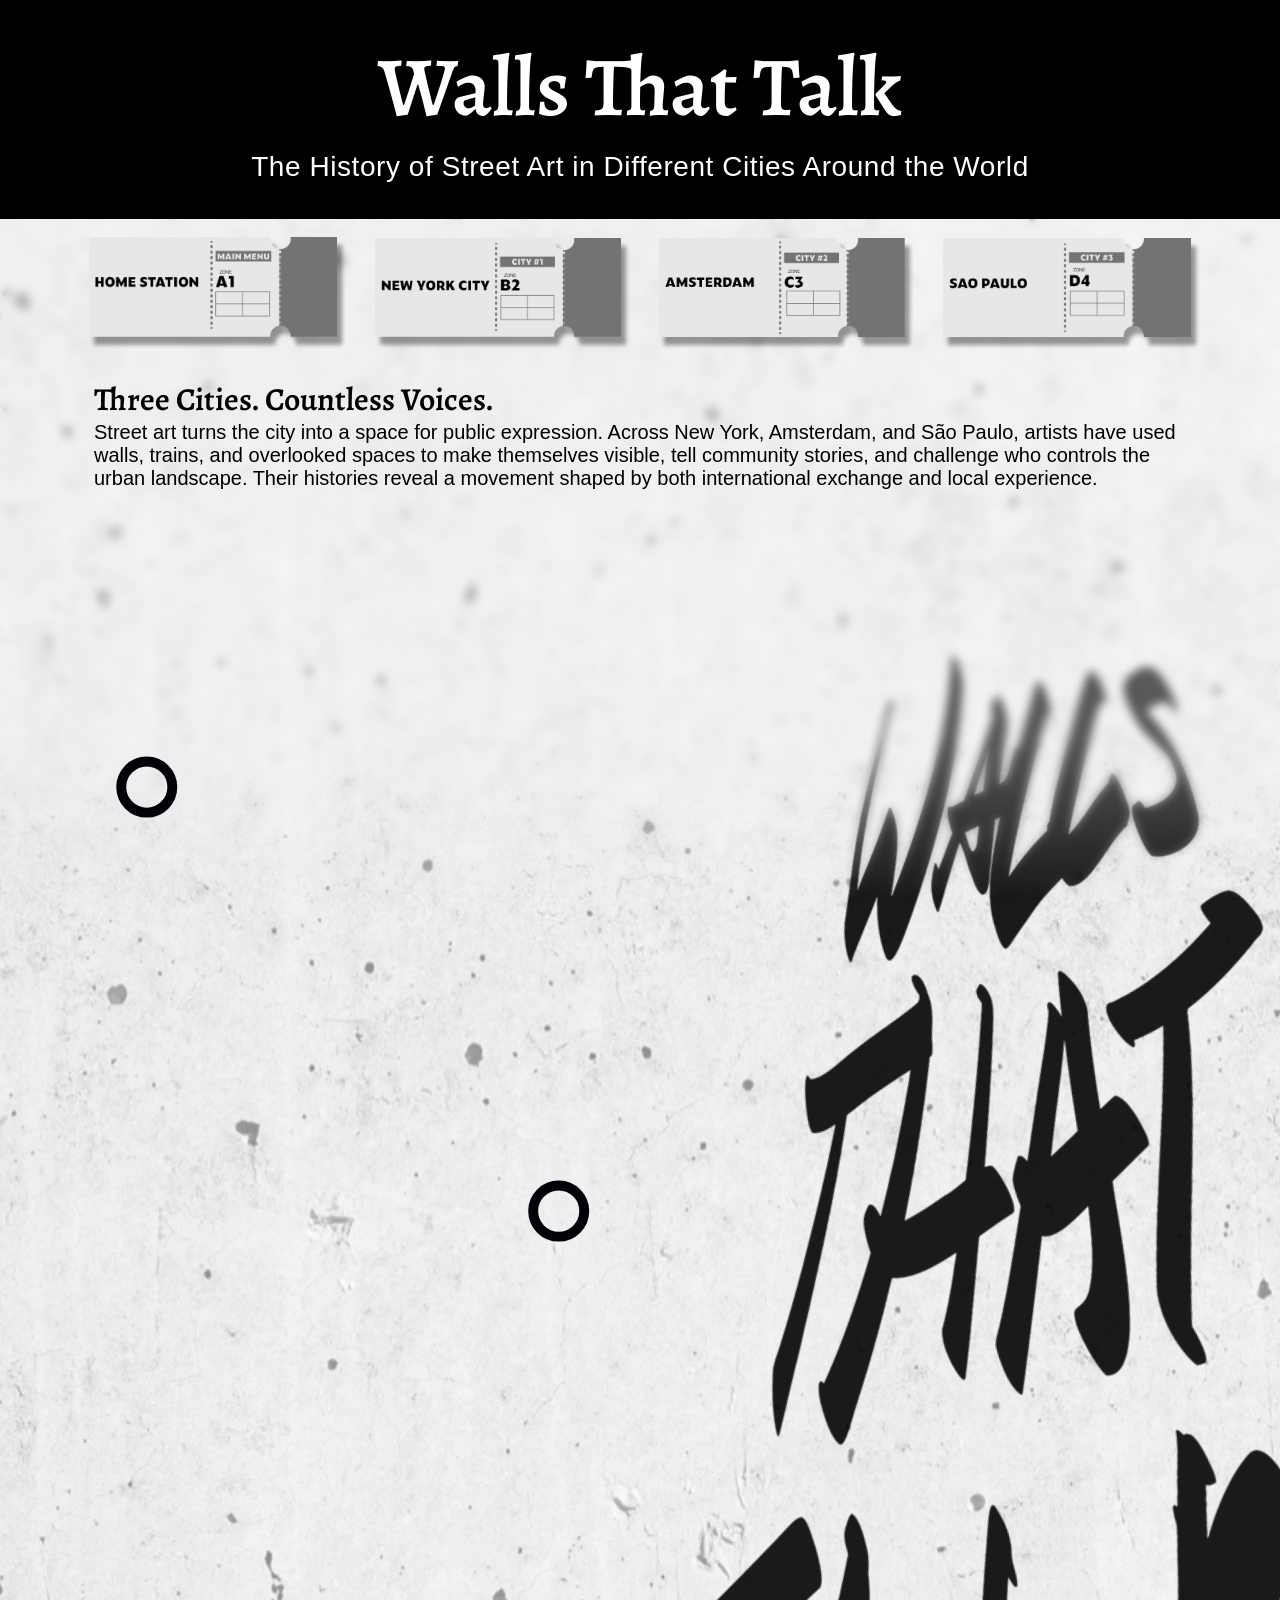
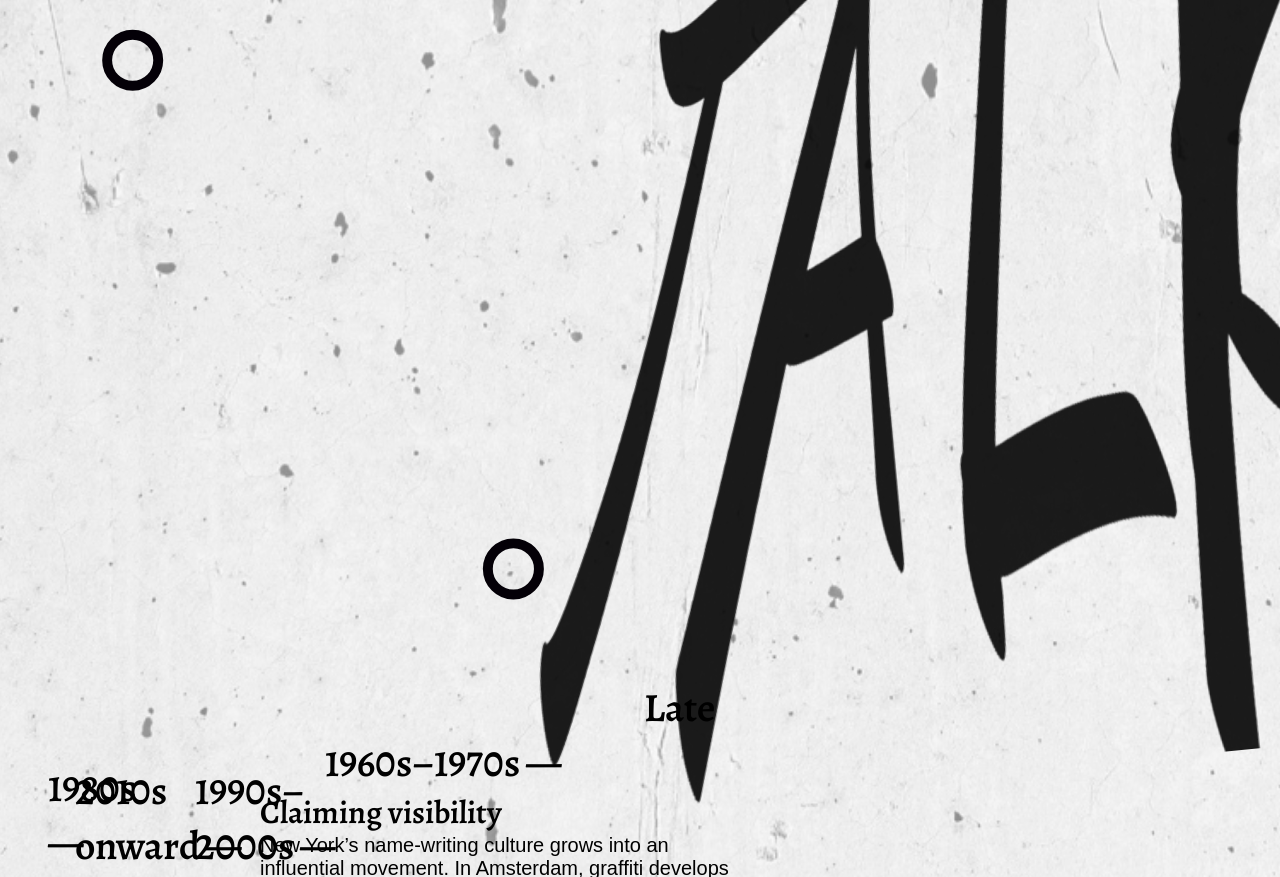
<file: index.html>
<!DOCTYPE html>
<html lang="en">
<head>
<meta charset="UTF-8">
<meta name="viewport" content="width=device-width, initial-scale=1.0">
<title>Walls That Talk — The History of Street Art in Different Cities Around the World</title>
<meta name="description" content="Walls That Talk — street art histories across New York, Amsterdam, and São Paulo.">
<script>try{if(sessionStorage.getItem("wtt-arrive"))document.documentElement.classList.add("wtt-arriving")}catch(e){}</script>
<link rel="preconnect" href="https://fonts.googleapis.com">
<link rel="preconnect" href="https://fonts.gstatic.com" crossorigin>
<link href="https://fonts.googleapis.com/css2?family=Alegreya:wght@600&family=Grenze+Gotisch&display=swap" rel="stylesheet">
<link rel="stylesheet" href="wtt.css?v=20">
</head>
<body>


<main class="wtt-canvas wtt-page--home" style="--frame-h:2477">
  <div class="wtt-glass" aria-hidden="true"></div>
  <img class="wtt-bg" src="images/concrete.jpg" alt="">

  <div class="wtt-tag" style="--x:-62;--y:593.13" aria-hidden="true">
    <img src="images/walls-that-talk.png" alt="">
  </div>

  <div class="wtt-header" aria-hidden="true"></div>
  <h1 class="wtt-title" style="--y:30;--size:84">Walls That Talk</h1>
  <p class="wtt-subtitle" style="--y:150">The History of Street Art in Different Cities Around the World</p>

  <nav class="wtt-tickets" style="--y:219;--shadow:5px 8px 2px rgba(0,0,0,.39)" aria-label="Stations">
    <ol class="wtt-ticket-list">
      <li><a href="index.html" aria-current="page"><img src="images/ticket-1.png" alt="Home Station — A1" width="248" height="100"></a></li>
      <li><a href="new-york.html"><img src="images/ticket-3.png" alt="New York City — City #1, B2" width="248" height="100"></a></li>
      <li><a href="amsterdam.html"><img src="images/ticket-2.png" alt="Amsterdam — City #2, C3" width="248" height="100"></a></li>
      <li><a href="sao-paulo.html"><img src="images/ticket-4.png" alt="Sao Paulo — City #3, D4" width="248" height="100"></a></li>
    </ol>
  </nav>

  <section class="wtt-intro">
    <h2>Three Cities. Countless Voices.</h2>
    <p>Street art turns the city into a space for public expression. Across New York, Amsterdam, and São Paulo, artists have used walls, trains, and overlooked spaces to make themselves visible, tell community stories, and challenge who controls the urban landscape. Their histories reveal a movement shaped by both international exchange and local experience.</p>
  </section>

  <div class="wtt-timeline-anim wtt-pos" style="--x:-651;--y:738.7;--w:2721" aria-hidden="true"></div>

  <article class="wtt-event wtt-pos" style="--x:260;--y:718;--w:490">
    <h3>Late 1960s–1970s —</h3>
    <h4>Claiming visibility</h4>
    <p>New York’s name-writing culture grows into an influential movement. In Amsterdam, graffiti develops alongside punk culture; São Paulo’s early street painters emerge during Brazil’s dictatorship. These scenes have distinct beginnings, united by artists taking expression into public space.</p>
  </article>

  <article class="wtt-event wtt-pos" style="--x:48;--y:1129;--w:373">
    <h3>1980s —</h3>
    <h4>Images cross borders</h4>
    <p>Photographs, exhibitions, and artist exchanges help graffiti circulate internationally. A direct connection appears in Amsterdam in 1984, when Henry Chalfant exhibits photographs of New York subway graffiti at Yaki Kornblit’s gallery.</p>
  </article>

  <article class="wtt-event wtt-pos" style="--x:195;--y:1545;--w:445">
    <h3>1990s–2000s —</h3>
    <h4>Expanding the possibilities</h4>
    <p>Street expression encompasses altered advertisements, paper portraits, murals, and small installations. Artists adapt techniques to their surroundings, creating recognizable local identities within an international movement.</p>
  </article>

  <article class="wtt-event wtt-pos" style="--x:75;--y:2086;--w:374">
    <h3>2010s onward —</h3>
    <h4>Recognition &amp; Tension</h4>
    <p>Museums, commissioned murals, and cultural tourism give street art wider recognition. Yet questions remain about whose work receives protection, whose marks are erased, and how public art changes neighborhoods.</p>
  </article>
</main>

<script src="vendor/lottie.min.js"></script>
<script src="wtt.js?v=3"></script>
</body>
</html>
</file>
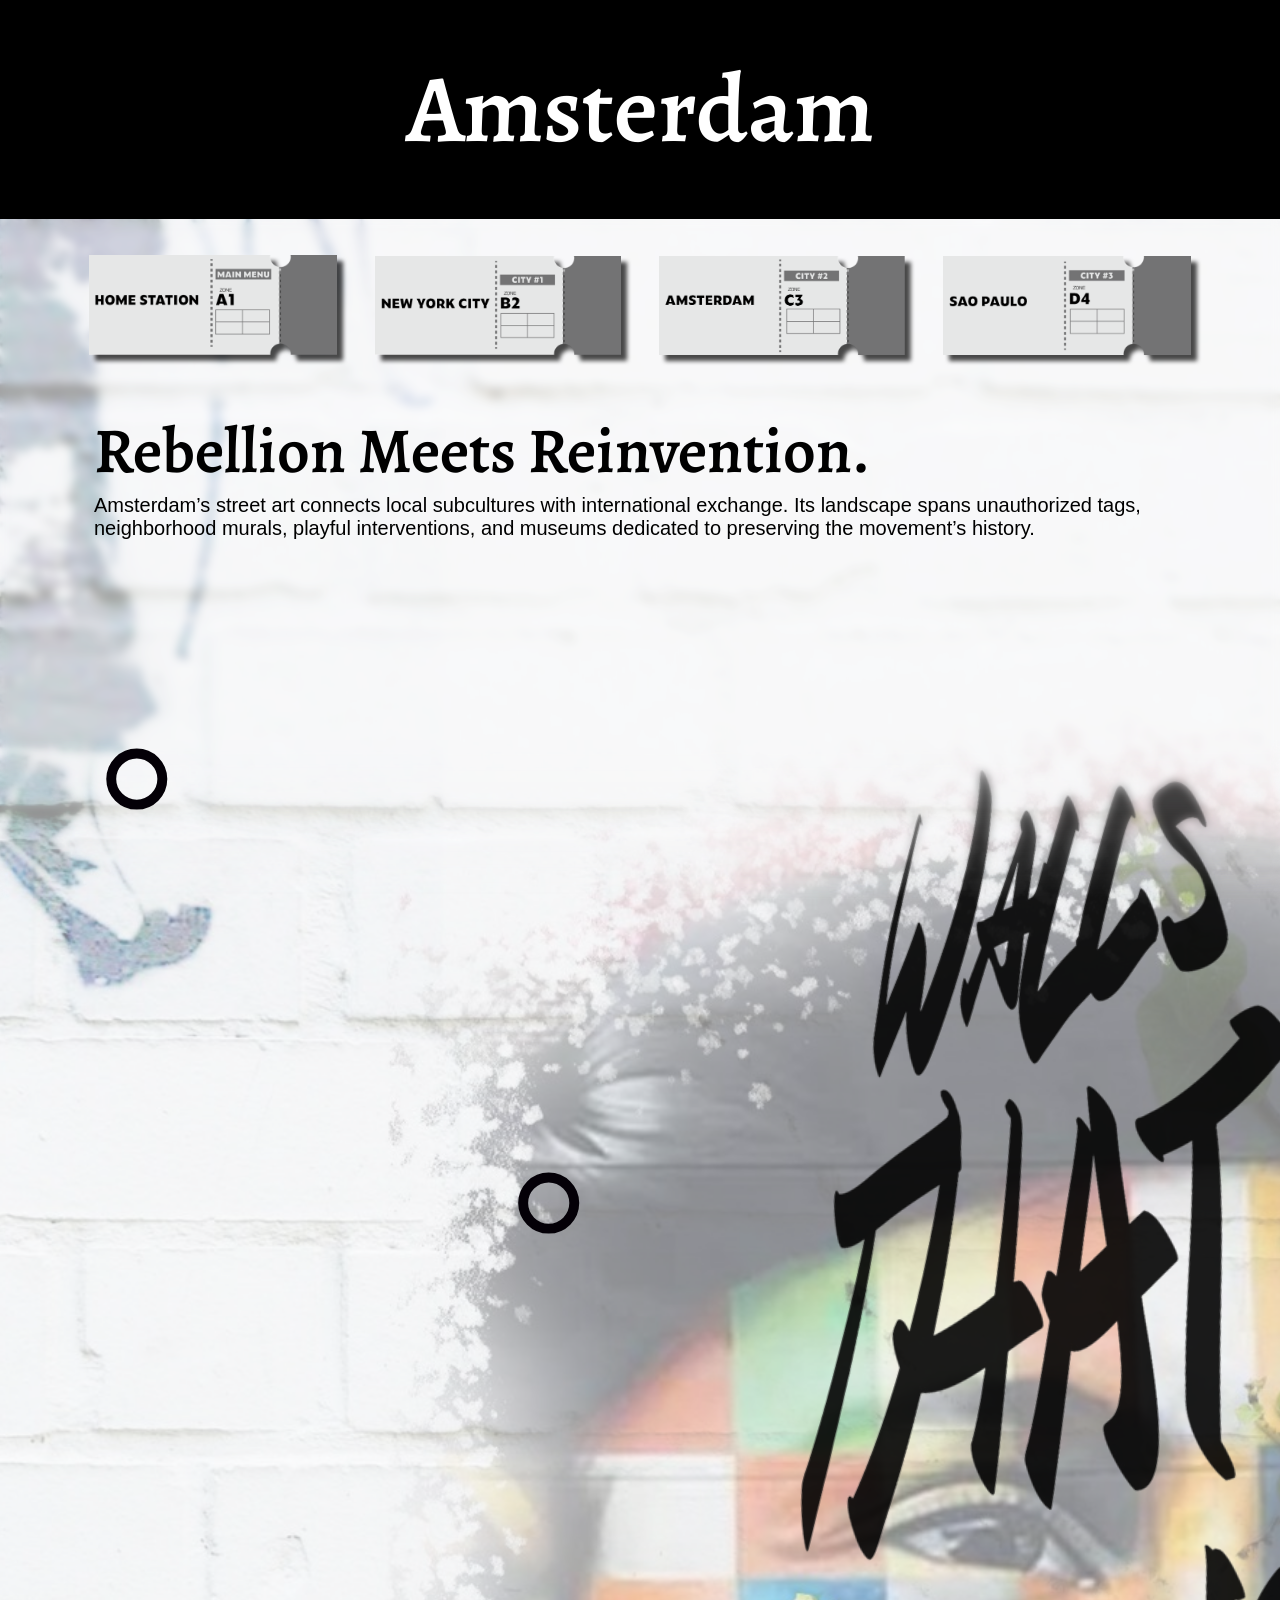
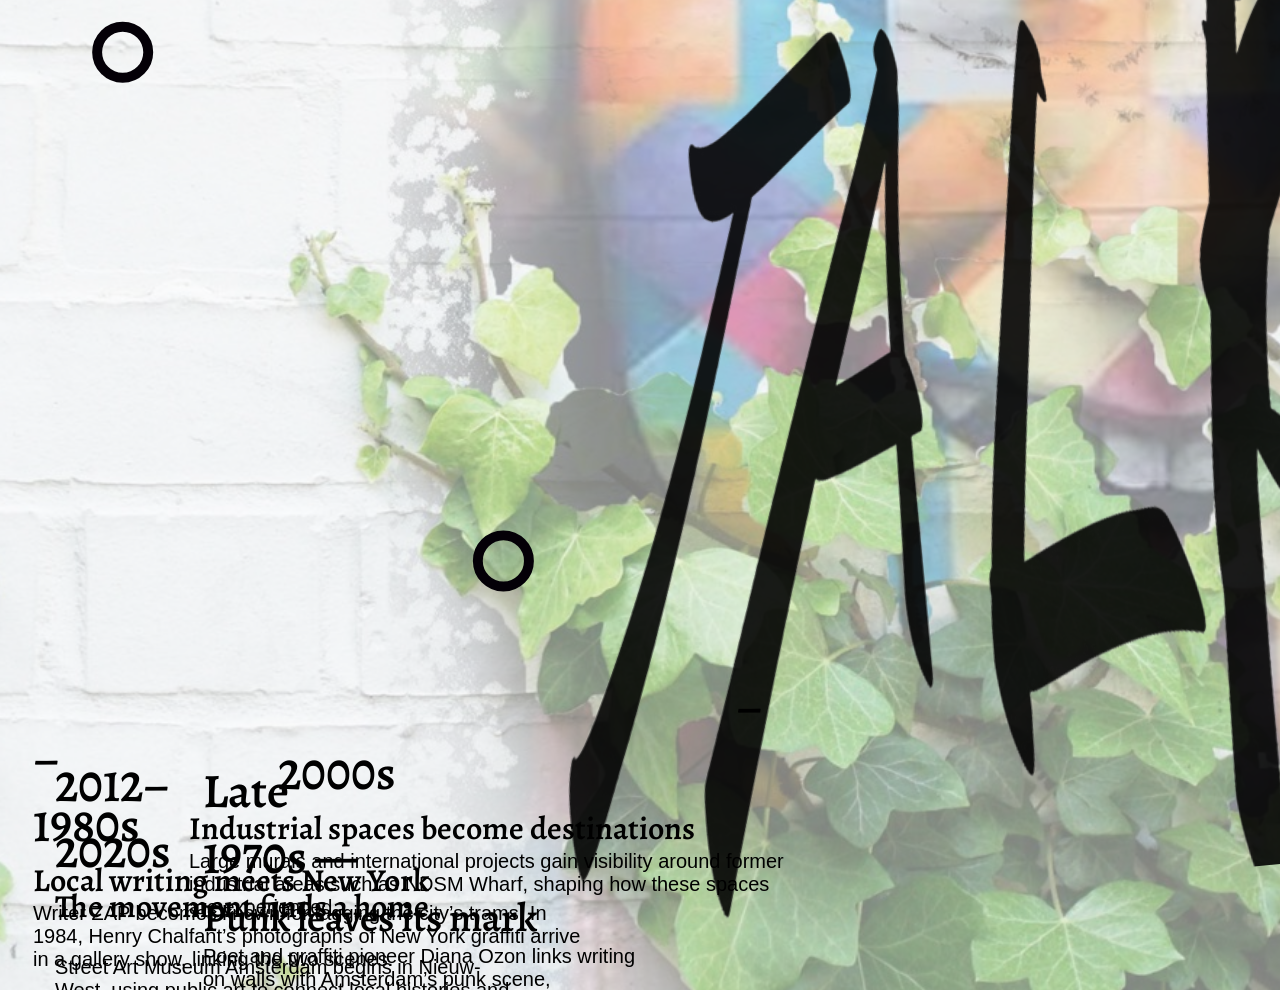
<file: amsterdam.html>
<!DOCTYPE html>
<html lang="en">
<head>
<meta charset="UTF-8">
<meta name="viewport" content="width=device-width, initial-scale=1.0">
<title>Amsterdam — Walls That Talk</title>
<meta name="description" content="Walls That Talk — Amsterdam street art, from punk-era graffiti to STRAAT Museum.">
<script>try{if(sessionStorage.getItem("wtt-arrive"))document.documentElement.classList.add("wtt-arriving")}catch(e){}</script>
<link rel="preconnect" href="https://fonts.googleapis.com">
<link rel="preconnect" href="https://fonts.gstatic.com" crossorigin>
<link href="https://fonts.googleapis.com/css2?family=Alegreya:wght@600&family=Grenze+Gotisch&display=swap" rel="stylesheet">
<link rel="stylesheet" href="wtt.css?v=20">
</head>
<body>

<main class="wtt-canvas wtt-page--city" style="--frame-h:2590">
  <div class="wtt-glass" aria-hidden="true"></div>
  <img class="wtt-photo-bg" src="images/amsterdam-bg.jpg" alt="" style="--x:-366;--y:-100;--w:1877;--h:2902;--o:.5">
  <div class="wtt-header" aria-hidden="true"></div>
  <h1 class="wtt-title" style="--y:43">Amsterdam</h1>

  <nav class="wtt-tickets" style="--y:237;--shadow:6px 6px 2px rgba(0,0,0,.71)" aria-label="Stations">
    <ol class="wtt-ticket-list">
      <li><a href="index.html"><img src="images/ticket-1.png" alt="Home Station — A1" width="248" height="100"></a></li>
      <li><a href="new-york.html"><img src="images/ticket-3.png" alt="New York City — City #1, B2" width="248" height="100"></a></li>
      <li><a href="amsterdam.html" aria-current="page"><img src="images/ticket-2.png" alt="Amsterdam — City #2, C3" width="248" height="100"></a></li>
      <li><a href="sao-paulo.html"><img src="images/ticket-4.png" alt="Sao Paulo — City #3, D4" width="248" height="100"></a></li>
    </ol>
  </nav>

  <section class="wtt-intro wtt-intro--city" style="--y:407">
    <h2>Rebellion Meets Reinvention.</h2>
    <p>Amsterdam’s street art connects local subcultures with international exchange. Its landscape spans unauthorized tags, neighborhood murals, playful interventions, and museums dedicated to preserving the movement’s history.</p>
  </section>

  <!-- Line moving.json, scaled ×1.417 and placed on the Figma line (125, 776) -->
  <div class="wtt-timeline-anim wtt-pos" style="--x:-661;--y:730.7;--w:2721" aria-hidden="true"></div>

  <article class="wtt-event wtt-pos" style="--x:203;--y:730;--w:456">
    <button class="wtt-stop" type="button" style="--dot-x:-88.4;--dot-y:27;--photo-w:380" aria-label="Show photo: Punk leaves its mark">
      <span class="wtt-stop-photo">
        <img src="images/ams-punk.jpg" alt="A young woman with short hair and badges on her shirt in front of a wall of punk flyers and photos" width="722" height="699" loading="lazy">
        <span class="wtt-stop-caption">Punk leaves its mark</span>
      </span>
    </button>
    <h3>Late 1970s —</h3>
    <h4>Punk leaves its mark</h4>
    <p>Poet and graffiti pioneer Diana Ozon links writing on walls with Amsterdam’s punk scene, establishing a local culture of public expression.</p>
  </article>

  <article class="wtt-event wtt-pos" style="--x:33;--y:1108;--w:563;--h4:32">
    <button class="wtt-stop" type="button" style="--dot-x:492.4;--dot-y:70.5" aria-label="Show photo: Local writing meets New York">
      <span class="wtt-stop-photo">
        <img src="images/ams-subway-cars.jpg" alt="Rows of subway cars covered in colorful graffiti" width="720" height="540" loading="lazy">
        <span class="wtt-stop-caption">Local writing meets New York</span>
      </span>
    </button>
    <h3>–1980s</h3>
    <h4>Local writing meets New York</h4>
    <p>Writer ZAP becomes known for tagging the city’s trams. In 1984, Henry Chalfant’s photographs of New York graffiti arrive in a gallery show, linking the two scenes.</p>
  </article>

  <article class="wtt-event wtt-pos" style="--x:189;--y:1547;--w:611;--h4:32">
    <button class="wtt-stop" type="button" style="--dot-x:-90.4;--dot-y:82.5" aria-label="Show photo: Industrial spaces become destinations">
      <span class="wtt-stop-photo">
        <img src="images/ams-2000s.jpg" alt="Street art in a former industrial area of Amsterdam" width="900" height="675" loading="lazy">
        <span class="wtt-stop-caption">Industrial spaces become destinations</span>
      </span>
    </button>
    <h3>–2000s</h3>
    <h4>Industrial spaces become destinations</h4>
    <p>Large murals and international projects gain visibility around former industrial areas such as NDSM Wharf, shaping how these spaces are experienced.</p>
  </article>

  <article class="wtt-event wtt-pos wtt-event--spaced" style="--x:55;--y:2135;--w:475;--h4:32">
    <button class="wtt-stop" type="button" style="--dot-x:426.6;--dot-y:4.5" aria-label="Show photo: The movement finds a home">
      <span class="wtt-stop-photo">
        <img src="images/ams-straat.jpg" alt="The STRAAT museum building at NDSM with a huge colorful portrait mural" width="900" height="600" loading="lazy">
        <span class="wtt-stop-caption">The movement finds a home</span>
      </span>
    </button>
    <h3>2012–2020s</h3>
    <h4>The movement finds a home</h4>
    <p>Street Art Museum Amsterdam begins in Nieuw-West, using public art to connect local histories and migration. In 2020, STRAAT Museum opens in a former NDSM warehouse.</p>
  </article>

  <div class="wtt-tag" style="--x:-33;--y:708.0" aria-hidden="true">
    <img src="images/walls-that-talk.png" alt="">
  </div>
</main>

<script src="vendor/lottie.min.js"></script>
<script src="wtt.js?v=3"></script>
</body>
</html>
</file>
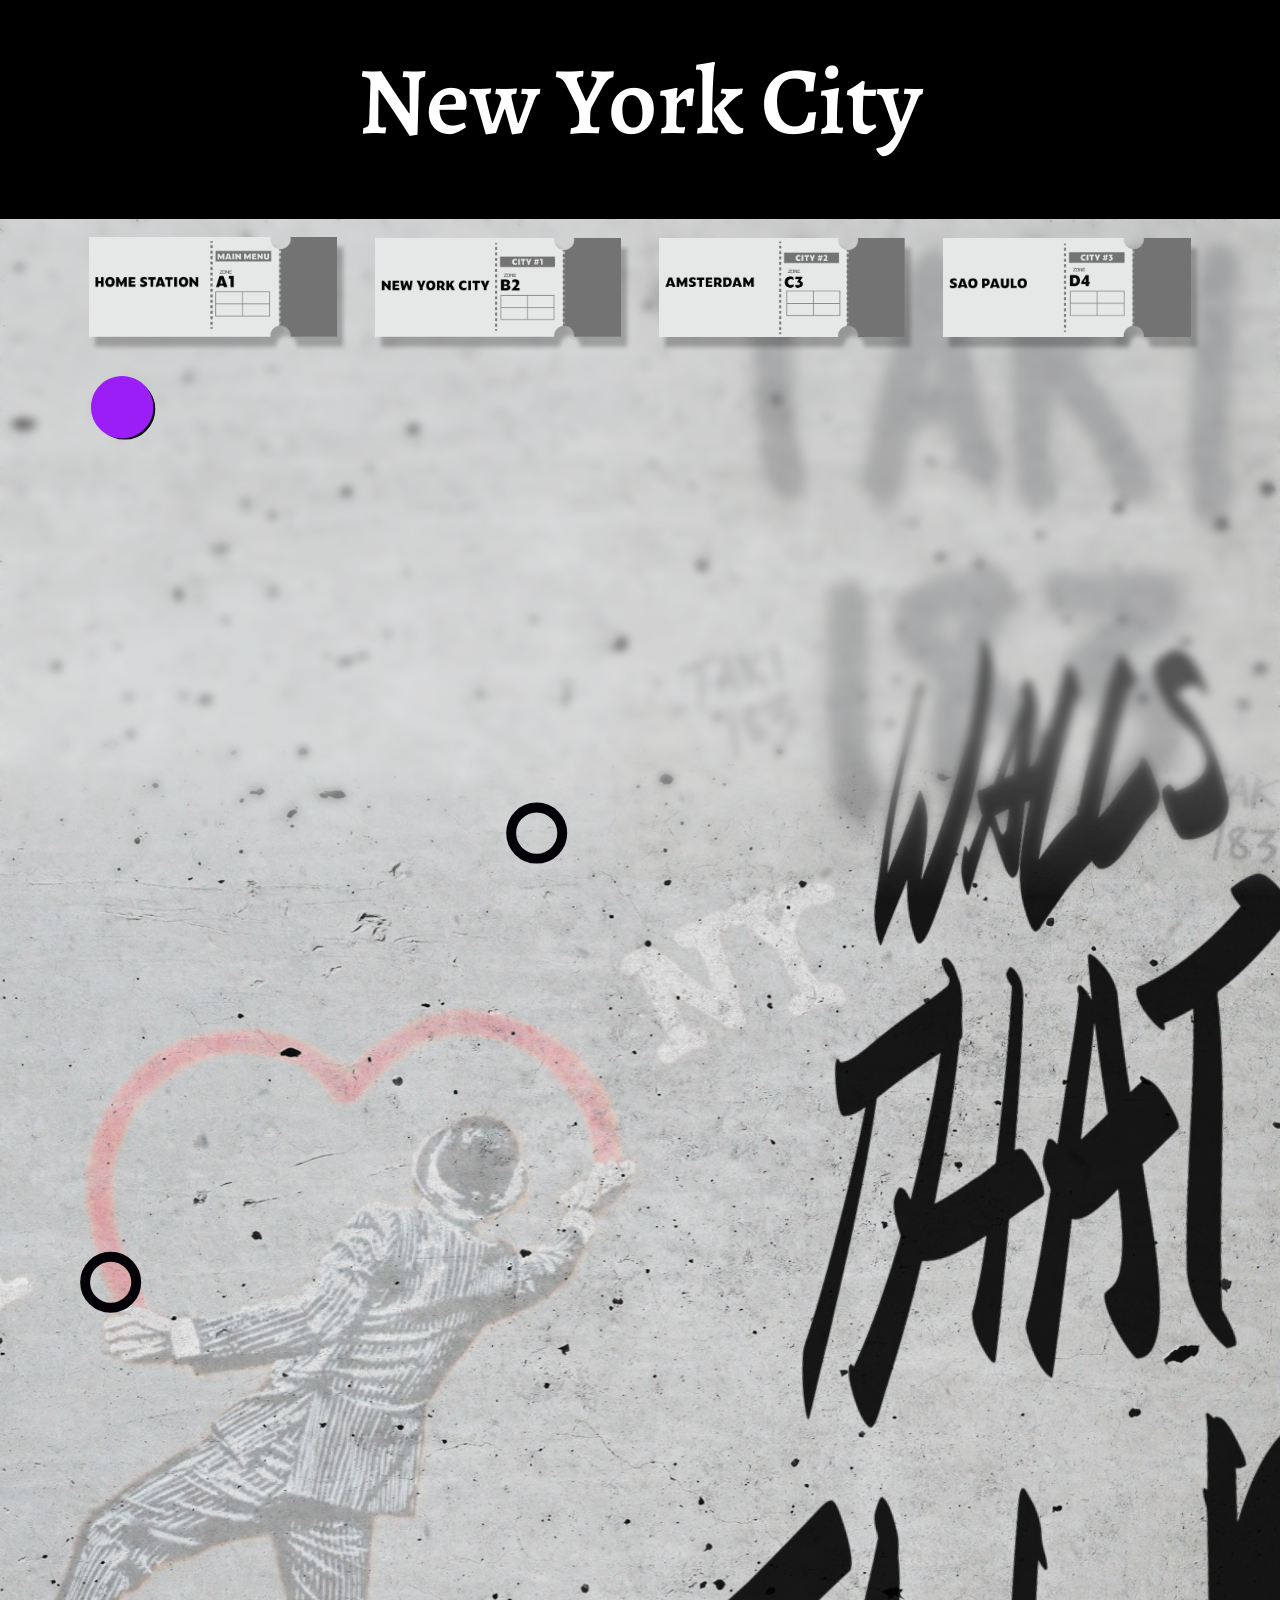
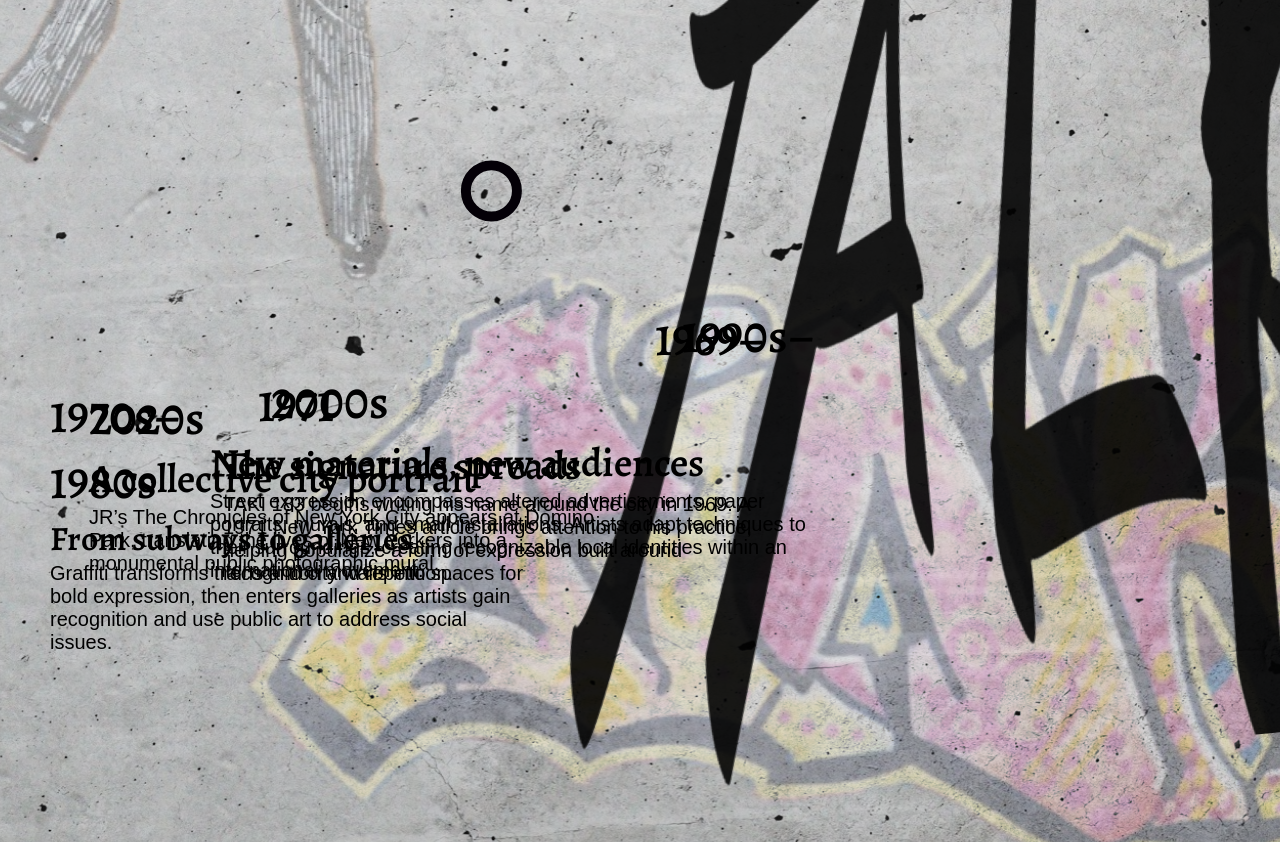
<file: new-york.html>
<!DOCTYPE html>
<html lang="en">
<head>
<meta charset="UTF-8">
<meta name="viewport" content="width=device-width, initial-scale=1.0">
<title>New York City — Walls That Talk</title>
<meta name="description" content="Walls That Talk — a timeline of New York street art, from TAKI 183 to JR.">
<script>try{if(sessionStorage.getItem("wtt-arrive"))document.documentElement.classList.add("wtt-arriving")}catch(e){}</script>
<link rel="preconnect" href="https://fonts.googleapis.com">
<link rel="preconnect" href="https://fonts.gstatic.com" crossorigin>
<link href="https://fonts.googleapis.com/css2?family=Alegreya:wght@600&family=Grenze+Gotisch&display=swap" rel="stylesheet">
<link rel="stylesheet" href="wtt.css?v=20">
</head>
<body>


<main class="wtt-canvas wtt-page--nyc" style="--frame-h:2442">
  <div class="wtt-glass" aria-hidden="true"></div>
  <div class="wtt-bg wtt-bg--nyc" aria-hidden="true"><img src="images/concrete.jpg" alt=""></div>

  <img class="wtt-graffiti" src="images/nyc-graffiti.jpg" alt="">

  <nav class="wtt-tickets" style="--y:219;--shadow:6px 10px 2px rgba(0,0,0,.25)" aria-label="Stations">
    <ol class="wtt-ticket-list">
      <li><a href="index.html"><img src="images/ticket-1.png" alt="Home Station — A1" width="248" height="100"></a></li>
      <li><a href="new-york.html" aria-current="page"><img src="images/ticket-3.png" alt="New York City — City #1, B2" width="248" height="100"></a></li>
      <li><a href="amsterdam.html"><img src="images/ticket-2.png" alt="Amsterdam — City #2, C3" width="248" height="100"></a></li>
      <li><a href="sao-paulo.html"><img src="images/ticket-4.png" alt="Sao Paulo — City #3, D4" width="248" height="100"></a></li>
    </ol>
  </nav>

  <div class="wtt-header" aria-hidden="true"></div>
  <h1 class="wtt-title" style="--y:35">New York City</h1>

  <div class="wtt-tag" style="--x:-32;--y:576.13" aria-hidden="true">
    <img src="images/walls-that-talk.png" alt="">
  </div>

  <div class="wtt-timeline-anim wtt-pos" style="--x:-673;--y:360.7;--w:2721" aria-hidden="true"></div>

  <article class="wtt-event wtt-pos" style="--x:223;--y:350;--w:557">
    <button class="wtt-stop" type="button" aria-label="Show photo of TAKI 183">
      <span class="wtt-stop-photo">
        <img src="images/taki-183.jpg" alt="TAKI 183 smiling in front of his spray-painted tag, holding a can of paint" width="900" height="604" loading="lazy">
        <span class="wtt-stop-caption">TAKI 183</span>
      </span>
    </button>
    <h3>1969–1971</h3>
    <h4>The signature spreads</h4>
    <p>TAKI 183 begins writing his name around the city in 1969. A 1971 New York Times article brings attention to his practice, helping popularize a form of expression built around recognition and repetition.</p>
  </article>

  <article class="wtt-event wtt-pos" style="--x:50;--y:733;--w:483;--h4:34">
    <button class="wtt-stop" type="button" style="--dot-x:463.4;--dot-y:75.5" aria-label="Show photo: From subways to galleries">
      <span class="wtt-stop-photo">
        <img src="images/nyc-pink.jpg" alt="A colorful wildstyle graffiti piece spelling Pink" width="900" height="558" loading="lazy">
        <span class="wtt-stop-caption">From subways to galleries</span>
      </span>
    </button>
    <h3>1970s–1980s</h3>
    <h4>From subways to galleries</h4>
    <p>Graffiti transforms trains and city walls into spaces for bold expression, then enters galleries as artists gain recognition and use public art to address social issues.</p>
  </article>

  <article class="wtt-event wtt-pos" style="--x:210;--y:1193;--w:609">
    <button class="wtt-stop" type="button" style="--dot-x:-123.4;--dot-y:66.5;--photo-w:300" aria-label="Show photo: New materials, new audiences">
      <span class="wtt-stop-photo">
        <img src="images/nyc-new-audiences.jpg" alt="A cartoon character covering its face, painted over layered graffiti tags" width="270" height="380" loading="lazy">
        <span class="wtt-stop-caption">New materials, new audiences</span>
      </span>
    </button>
    <h3>1990s–2000s</h3>
    <h4>New materials, new audiences</h4>
    <p>Street expression encompasses altered advertisements, paper portraits, murals, and small installations. Artists adapt techniques to their surroundings, creating recognizable local identities within an international movement.</p>
  </article>

  <article class="wtt-event wtt-pos" style="--x:89;--y:1755;--w:509">
    <button class="wtt-stop" type="button" style="--dot-x:380.6;--dot-y:14.5" aria-label="Show photo: A collective city portrait">
      <span class="wtt-stop-photo">
        <img src="images/nyc-jr-chronicles.jpg" alt="A giant black-and-white photo mural of crowds of New Yorkers on stacked shipping containers" width="900" height="584" loading="lazy">
        <span class="wtt-stop-caption">A collective city portrait</span>
      </span>
    </button>
    <h3>2020s</h3>
    <h4>A collective city portrait</h4>
    <p>JR’s The Chronicles of New York City appears at Domino Park, translating the lives of New Yorkers into a monumental public photographic mural.</p>
  </article>
</main>

<script src="vendor/lottie.min.js"></script>
<script src="wtt.js?v=3"></script>
</body>
</html>
</file>
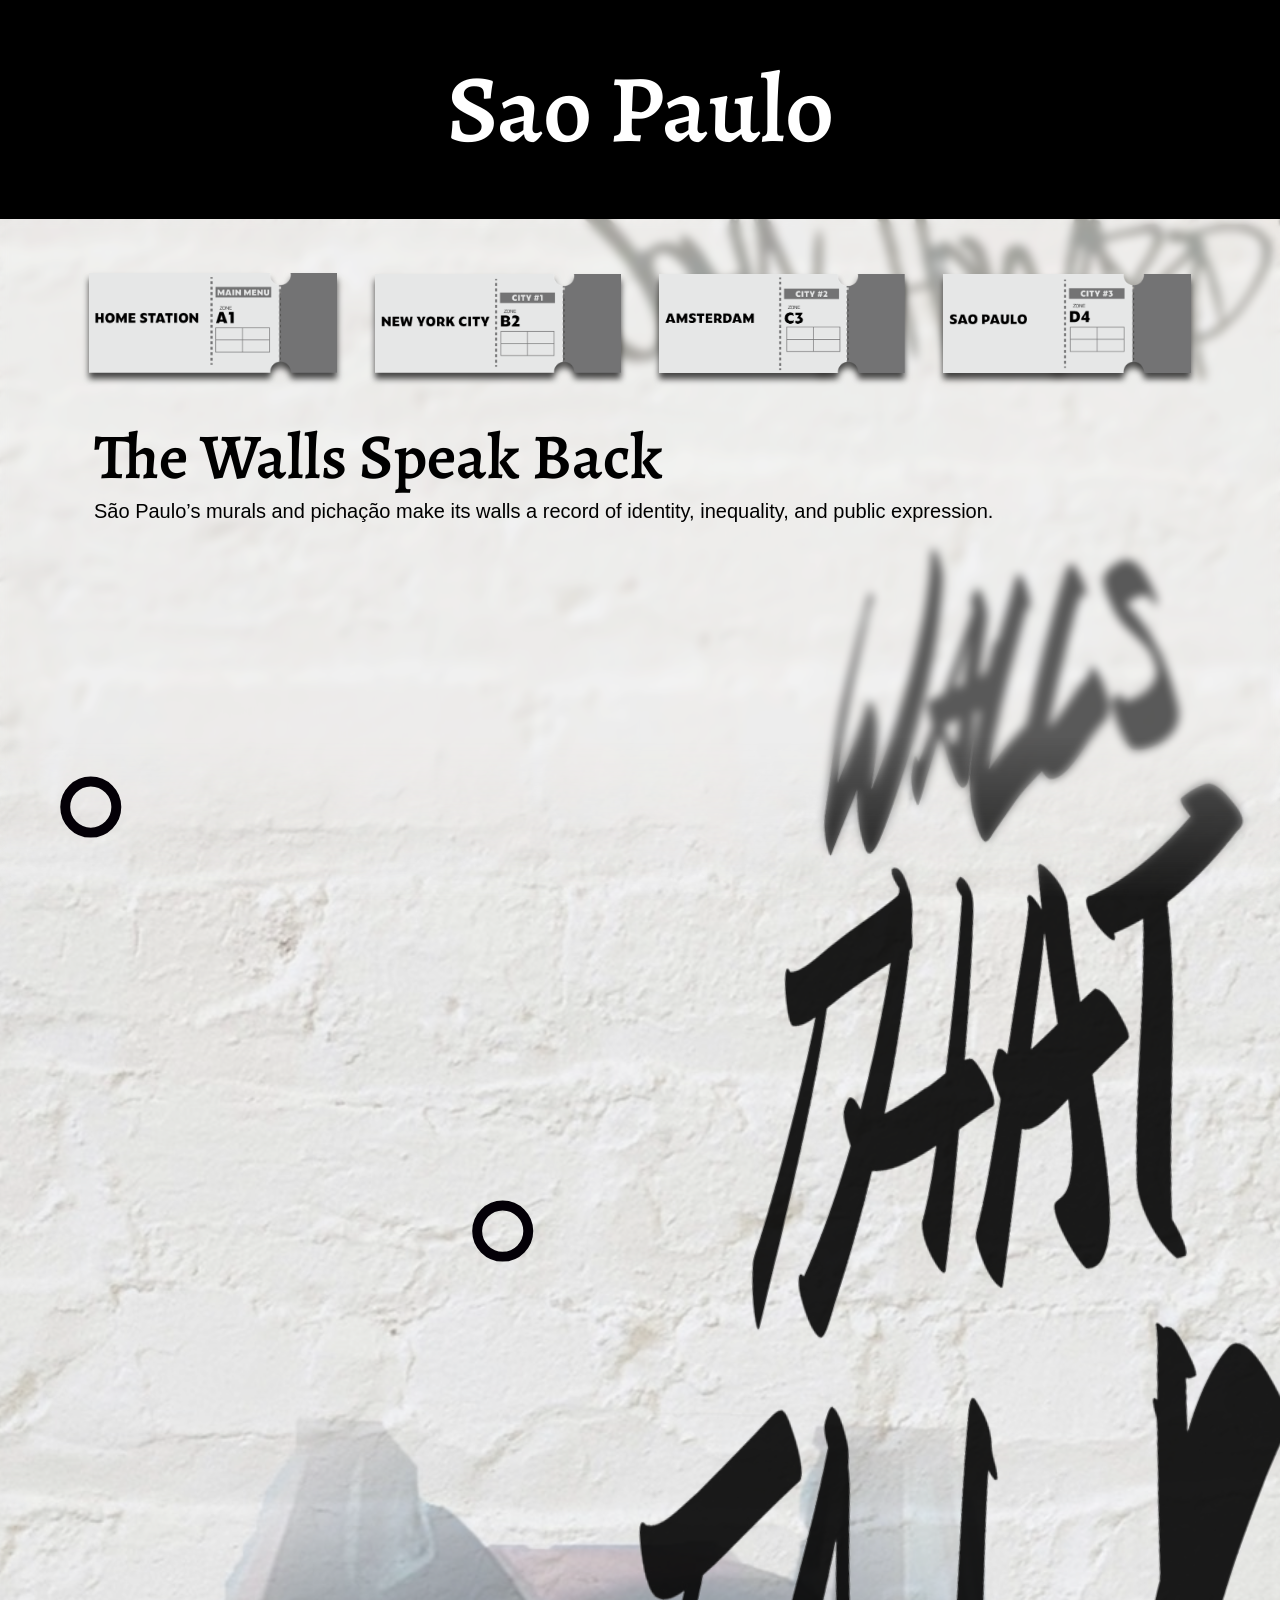
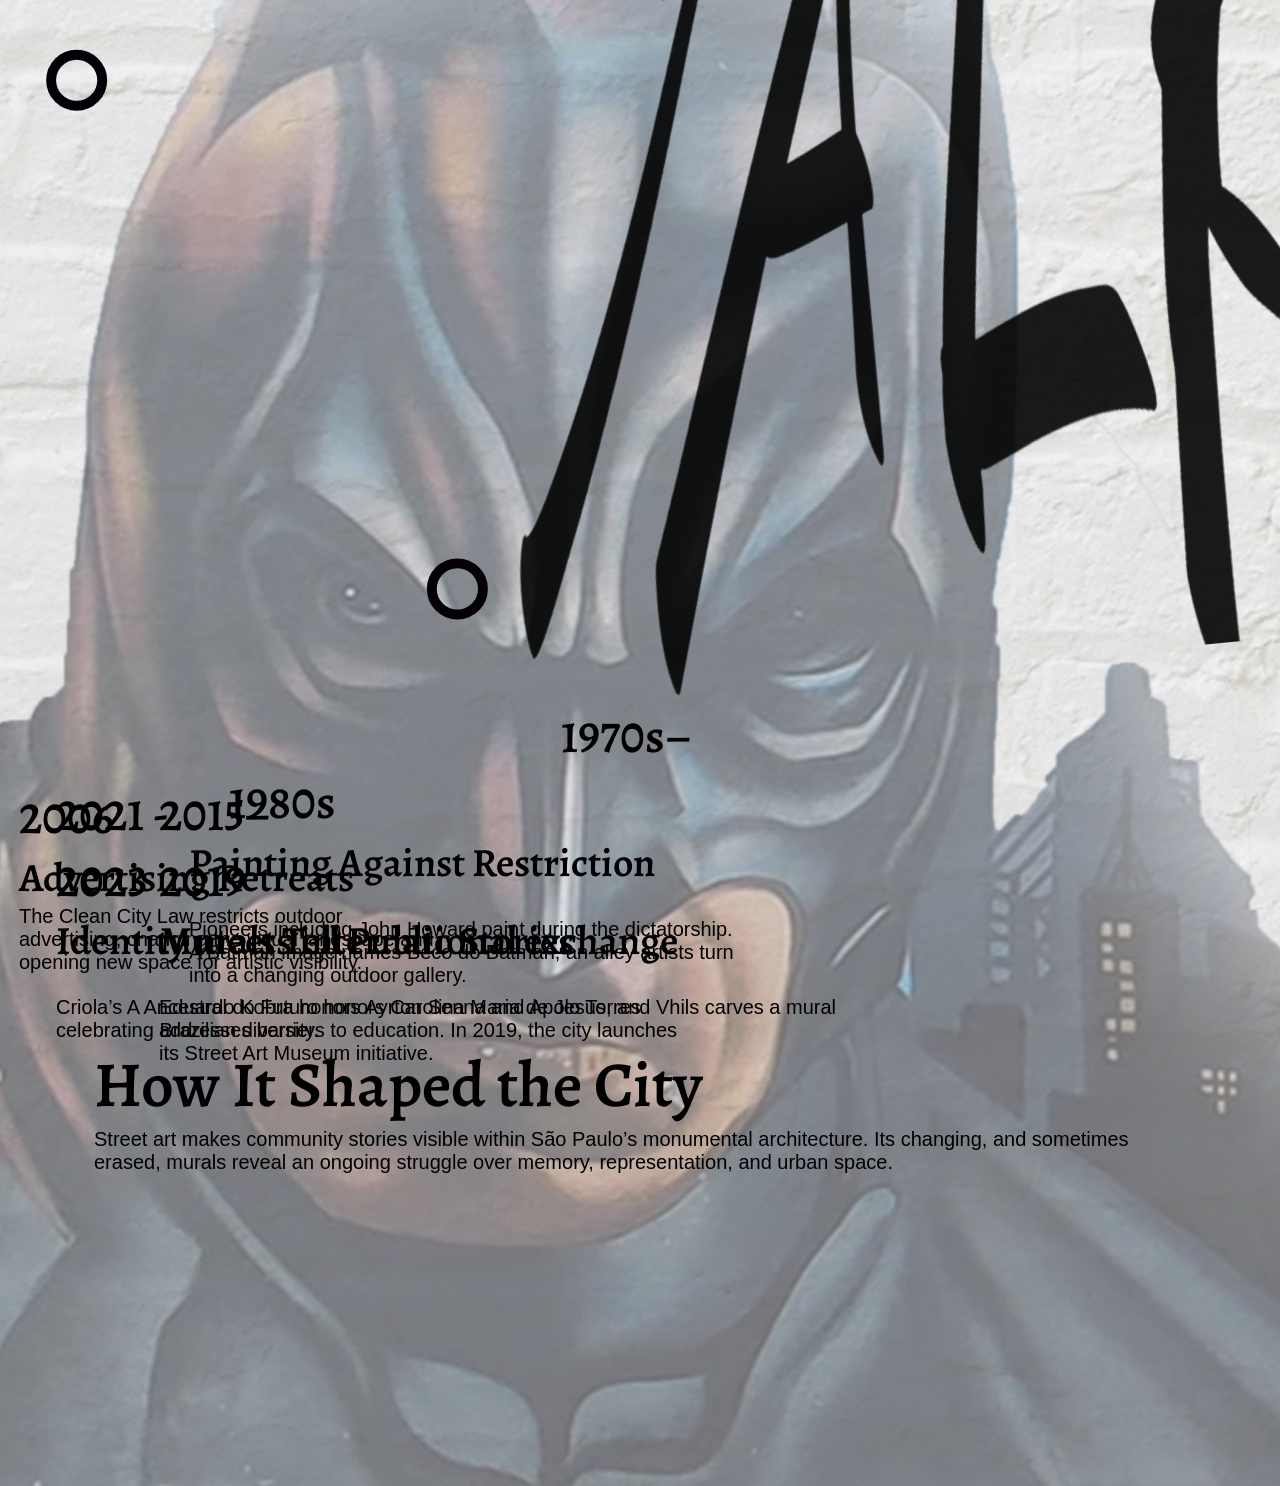
<file: sao-paulo.html>
<!DOCTYPE html>
<html lang="en">
<head>
<meta charset="UTF-8">
<meta name="viewport" content="width=device-width, initial-scale=1.0">
<title>Sao Paulo — Walls That Talk</title>
<meta name="description" content="Walls That Talk — São Paulo street art, from dictatorship-era painting to Vhils.">
<script>try{if(sessionStorage.getItem("wtt-arrive"))document.documentElement.classList.add("wtt-arriving")}catch(e){}</script>
<link rel="preconnect" href="https://fonts.googleapis.com">
<link rel="preconnect" href="https://fonts.gstatic.com" crossorigin>
<link href="https://fonts.googleapis.com/css2?family=Alegreya:wght@600&family=Grenze+Gotisch&display=swap" rel="stylesheet">
<link rel="stylesheet" href="wtt.css?v=20">
</head>
<body>

<main class="wtt-canvas wtt-page--city" style="--frame-h:3086">
  <div class="wtt-glass" aria-hidden="true"></div>
  <img class="wtt-photo-bg" src="images/sao-paulo-bg.jpg" alt="" style="--x:-221;--y:-353;--w:2251;--h:3479;--o:.57">
  <div class="wtt-header" aria-hidden="true"></div>
  <h1 class="wtt-title" style="--y:43">Sao Paulo</h1>

  <nav class="wtt-tickets" style="--y:255;--shadow:0 6px 3px rgba(0,0,0,.71)" aria-label="Stations">
    <ol class="wtt-ticket-list">
      <li><a href="index.html"><img src="images/ticket-1.png" alt="Home Station — A1" width="248" height="100"></a></li>
      <li><a href="new-york.html"><img src="images/ticket-3.png" alt="New York City — City #1, B2" width="248" height="100"></a></li>
      <li><a href="amsterdam.html"><img src="images/ticket-2.png" alt="Amsterdam — City #2, C3" width="248" height="100"></a></li>
      <li><a href="sao-paulo.html" aria-current="page"><img src="images/ticket-4.png" alt="Sao Paulo — City #3, D4" width="248" height="100"></a></li>
    </ol>
  </nav>

  <section class="wtt-intro wtt-intro--city" style="--y:413">
    <h2>The Walls Speak Back</h2>
    <p>São Paulo’s murals and pichação make its walls a record of identity, inequality, and public expression.</p>
  </section>

  <!-- Line moving.json, scaled ×1.417 and placed on the Figma line (79, 804) -->
  <div class="wtt-timeline-anim wtt-pos" style="--x:-707;--y:758.7;--w:2721" aria-hidden="true"></div>

  <article class="wtt-event wtt-pos wtt-event--spaced" style="--x:189;--y:758;--w:557">
    <button class="wtt-stop" type="button" style="--dot-x:-120.4;--dot-y:27" aria-label="Show photo: Painting Against Restriction">
      <span class="wtt-stop-photo wtt-stop-photo--pair">
        <span class="wtt-stop-pair">
          <img src="images/sp-painter.jpg" alt="An older bearded painter in a hat spraying a mural from a ladder" width="509" height="339" loading="lazy">
          <img src="images/sp-beco-do-batman.jpg" alt="A large Batman mural on a blue wall in Beco do Batman" width="900" height="585" loading="lazy">
        </span>
        <span class="wtt-stop-caption">Painting Against Restriction</span>
      </span>
    </button>
    <h3>1970s–1980s</h3>
    <h4>Painting Against Restriction</h4>
    <p>Pioneers including John Howard paint during the dictatorship. A Batman image names Beco do Batman, an alley artists turn into a changing outdoor gallery.</p>
  </article>

  <article class="wtt-event wtt-pos" style="--x:19;--y:1141;--w:422">
    <button class="wtt-stop" type="button" style="--dot-x:460.4;--dot-y:65.5" aria-label="Show photo: Advertising Retreats">
      <span class="wtt-stop-photo">
        <img src="images/sp-clean-city.jpg" alt="Side-by-side view of a São Paulo avenue without billboards and covered in billboards" width="900" height="524" loading="lazy">
        <span class="wtt-stop-caption">Advertising Retreats</span>
      </span>
    </button>
    <h3>2006</h3>
    <h4>Advertising Retreats</h4>
    <p>The Clean City Law restricts outdoor advertising, changing the visual landscape and opening new space for artistic visibility.</p>
  </article>

  <article class="wtt-event wtt-pos wtt-event--spaced" style="--x:159;--y:1551;--w:523">
    <button class="wtt-stop" type="button" style="--dot-x:-106.4;--dot-y:106.5" aria-label="Show photo: Murals Tell Public Stories">
      <span class="wtt-stop-photo">
        <img src="images/sp-murals.jpg" alt="Large murals covering São Paulo building walls" width="900" height="675" loading="lazy">
        <span class="wtt-stop-caption">Murals Tell Public Stories</span>
      </span>
    </button>
    <h3>2015–2019</h3>
    <h4>Murals Tell Public Stories</h4>
    <p>Eduardo Kobra honors Ayrton Senna and Apolo Torres addresses barriers to education. In 2019, the city launches its Street Art Museum initiative.</p>
  </article>

  <article class="wtt-event wtt-pos wtt-event--spaced" style="--x:56;--y:2218;--w:781">
    <button class="wtt-stop" type="button" style="--dot-x:379.6;--dot-y:-50.5;--photo-w:380" aria-label="Show photo: Identity meets international exchange">
      <span class="wtt-stop-photo">
        <img src="images/sp-criola.jpg" alt="Criola's tall mural of a woman with a blue lip on a São Paulo building" width="554" height="554" loading="lazy">
        <span class="wtt-stop-caption">Identity meets international exchange</span>
      </span>
    </button>
    <h3>2021 - 2023</h3>
    <h4>Identity meets international exchange</h4>
    <p>Criola’s A Ancestral do Futuro honors Carolina Maria de Jesus, and Vhils carves a mural celebrating Brazilian diversity.</p>
  </article>

  <div class="wtt-tag" style="--x:-82;--y:486.0" aria-hidden="true">
    <img src="images/walls-that-talk.png" alt="">
  </div>

  <section class="wtt-intro wtt-intro--city" style="--y:2641">
    <h2>How It Shaped the City</h2>
    <p>Street art makes community stories visible within São Paulo’s monumental architecture. Its changing, and sometimes erased, murals reveal an ongoing struggle over memory, representation, and urban space.</p>
  </section>
</main>

<script src="vendor/lottie.min.js"></script>
<script src="wtt.js?v=3"></script>
</body>
</html>
</file>
<file: wtt.css>
/* ==========================================================
   Walls That Talk — a three-city street art site
   Built from the Figma file. On wide screens each page is laid
   out on the 1280px design frame and scales with the window;
   on phones the same content reflows into a readable column.
   ========================================================== */

@font-face {
  font-family: "Gevinson Gothic Study";
  src: local("Gevinson Gothic Study"), local("GevinsonGothicStudy-Regular"),
       url("fonts/GevinsonGothicStudy-Regular.ttf") format("truetype");
  font-display: swap;
}

/* Idiqlat where it's installed (it's an optional macOS font); the face is declared
   at 600 so the Alegreya SemiBold fallback matches the Figma weight elsewhere */
@font-face {
  font-family: "WTT Display";
  src: local("Idiqlat"), local("Idiqlat-Regular");
  font-weight: 600;
}

:root {
  --wtt-ink: #000;
  --wtt-display: "WTT Display", "Alegreya", Georgia, serif;
  --wtt-gothic: "Gevinson Gothic Study", "Grenze Gotisch", serif;
  --wtt-sans: Helvetica, Arial, sans-serif;
}

*, *::before, *::after { box-sizing: border-box; }

html { -webkit-text-size-adjust: 100%; }

body {
  margin: 0;
  color: var(--wtt-ink);
  font-family: var(--wtt-sans);
  background: #fff;
  overflow-x: hidden;
}

.wtt-back {
  position: fixed;
  top: 0.75rem;
  left: 0.75rem;
  z-index: 10;
  padding: 0.4rem 0.7rem;
  background: rgba(255, 255, 255, 0.85);
  font: 700 0.72rem/1 var(--wtt-sans);
  letter-spacing: 0.08em;
  text-transform: uppercase;
  text-decoration: none;
  color: inherit;
}
.wtt-back:hover, .wtt-back:focus-visible { text-decoration: underline; }

/* ---------- Design frame ---------- */

/* 1 design px = var(--u); positions come from the Figma frame */
.wtt-canvas {
  --u: calc(100cqw / 1280);
  container-type: inline-size;
  position: relative;
  width: 100%;
  max-width: 1280px;
  margin: 0 auto;
  aspect-ratio: 1280 / var(--frame-h);
  overflow: clip;
  background: #fff;
}

.wtt-canvas > * { position: absolute; margin: 0; }

/* Soft frosted band across the page, behind the text and the line; it follows
   the scroll (sticky) and fades out at its top and bottom edges */
.wtt-canvas > .wtt-glass {
  position: sticky;
  top: 0;
  display: block;
  width: 100%;
  height: 100vh;
  background: rgba(255, 255, 255, 0.28);
  -webkit-backdrop-filter: blur(5px);
  backdrop-filter: blur(5px);
  -webkit-mask-image: linear-gradient(to bottom, transparent, #000 18%, #000 82%, transparent);
  mask-image: linear-gradient(to bottom, transparent, #000 18%, #000 82%, transparent);
  pointer-events: none;
}

.wtt-pos {
  left: calc(var(--x) * var(--u));
  top: calc(var(--y) * var(--u));
  width: calc(var(--w) * var(--u));
}

/* Concrete photo behind Home (opacity matches Figma) */
.wtt-bg {
  left: calc(-824 * var(--u));
  top: calc(-232 * var(--u));
  width: calc(4096 * var(--u));
  height: calc(2731 * var(--u));
  object-fit: cover;
  opacity: 0.46;
  pointer-events: none;
}

/* NYC: the same photo turned portrait, with the graffiti wall darkened in */
.wtt-bg--nyc {
  left: calc(-200 * var(--u));
  top: calc(1.15 * var(--u));
  width: calc(1638 * var(--u));
  height: calc(2456.7 * var(--u));
  opacity: 1;
  overflow: hidden;
}
.wtt-bg--nyc img {
  position: absolute;
  left: 50%;
  top: 50%;
  width: calc(2456.7 * var(--u));
  height: calc(1638 * var(--u));
  object-fit: cover;
  transform: translate(-50%, -50%) rotate(90deg);
}

.wtt-graffiti {
  left: calc(-163 * var(--u));
  top: calc(-16.25 * var(--u));
  width: calc(1643 * var(--u));
  height: calc(2539.5 * var(--u));
  object-fit: cover;
  mix-blend-mode: darken;
  opacity: 0.37;
  pointer-events: none;
}

/* Black header bar behind the white page title */
.wtt-header {
  left: 0;
  top: calc(-3 * var(--u));
  width: 100%;
  height: calc(222 * var(--u));
  background: #000;
}

/* Amsterdam / São Paulo photo backgrounds, multiplied into the white page */
.wtt-photo-bg {
  left: calc(var(--x) * var(--u));
  top: calc(var(--y) * var(--u));
  width: calc(var(--w) * var(--u));
  height: calc(var(--h) * var(--u));
  object-fit: cover;
  mix-blend-mode: multiply;
  opacity: var(--o, 1);
  pointer-events: none;
}

.wtt-title {
  color: #fff;
  left: calc(62 * var(--u));
  right: calc(62 * var(--u));
  top: calc(var(--y) * var(--u));
  font: 600 calc(var(--size, 96) * var(--u))/normal var(--wtt-display);
  text-align: center;
}

/* Line under the title, inside the header bar (Home) */
.wtt-subtitle {
  left: calc(62 * var(--u));
  right: calc(62 * var(--u));
  top: calc(var(--y) * var(--u));
  color: #fff;
  font: 400 calc(28 * var(--u))/1.2 var(--wtt-sans);
  letter-spacing: 0.02em;
  text-align: center;
}

/* ---------- Ticket navigation ---------- */

.wtt-tickets {
  left: calc(89 * var(--u));
  right: calc(89 * var(--u));
  top: calc(var(--y) * var(--u));
  filter: drop-shadow(var(--shadow));
}
.wtt-ticket-list {
  display: flex;
  justify-content: center;
  align-items: center;
  gap: calc(38 * var(--u));
  margin: 0;
  padding: calc(18 * var(--u)) 0;
  list-style: none;
}
.wtt-ticket-list li { display: block; }
.wtt-tickets a { display: block; transition: transform 0.2s ease; }
.wtt-tickets a:hover, .wtt-tickets a:focus-visible { transform: translateY(-4px); }
.wtt-tickets a:focus-visible { outline: 3px solid #a0f; outline-offset: 3px; }
.wtt-tickets img { display: block; width: calc(248 * var(--u)); height: calc(100 * var(--u)); object-fit: cover; }
.wtt-ticket-list li:nth-child(2) img,
.wtt-ticket-list li:nth-child(3) img { width: calc(246 * var(--u)); height: calc(99 * var(--u)); }
.wtt-ticket-list li:nth-child(4) img { height: calc(99 * var(--u)); }

/* ---------- Copy ---------- */

.wtt-intro {
  left: calc(94 * var(--u));
  right: calc(89 * var(--u));
  top: calc(var(--y, 377) * var(--u));
}
.wtt-intro h2 { margin: 0; font: 600 calc(32 * var(--u))/normal var(--wtt-display); }
/* All body text shares one size and weight */
.wtt-intro p,
.wtt-event p { margin: 0; font: 400 calc(20 * var(--u))/normal var(--wtt-sans); }

.wtt-event h3,
.wtt-event h4 { margin: 0; font: 600 calc(var(--h3, 40) * var(--u))/normal var(--wtt-display); }
.wtt-event h4 { font-size: calc(var(--h4, 32) * var(--u)); }

.wtt-page--nyc .wtt-event,
.wtt-page--city .wtt-event { --h3: 48; --h4: 40; }
/* A blank line between the subheading and the paragraph (as in Figma) */
.wtt-event--spaced p { margin-top: calc(28 * var(--u)); }

/* Amsterdam / São Paulo intro and closing: large serif heading, plain sans body */
.wtt-intro--city h2 { font-size: calc(64 * var(--u)); }

/* ---------- Photo on a timeline stop (hover or focus the dot) ---------- */

/* Sits over the animated dot; offsets are from the event's top-left in design px */
.wtt-event:has(.wtt-stop) { z-index: 4; }
/* The entry whose photo is open sits above every other entry */
.wtt-event:has(.wtt-stop:hover),
.wtt-event:has(.wtt-stop:focus) { z-index: 5; }
.wtt-stop {
  position: absolute;
  left: calc(var(--dot-x, -121) * var(--u));
  top: calc(var(--dot-y, 37) * var(--u));
  width: calc(48 * var(--u));
  height: calc(48 * var(--u));
  padding: 0;
  border: 0;
  border-radius: 50%;
  background: transparent;
  cursor: pointer;
}
.wtt-stop:focus-visible { outline: 3px solid #a0f; outline-offset: 4px; }

.wtt-stop-photo {
  position: absolute;
  left: calc(100% + 18 * var(--u));
  top: 0;
  display: block;
  width: calc(var(--photo-w, 440) * var(--u));
  padding: calc(10 * var(--u));
  background: #fff;
  box-shadow: 6px 10px 2px rgba(0, 0, 0, 0.25);
  text-align: left;
  opacity: 0;
  visibility: hidden;
  transform: rotate(-2deg) scale(0.94);
  transform-origin: left top;
  transition: opacity 0.2s ease, transform 0.2s ease, visibility 0.2s;
  pointer-events: none;
}
.wtt-stop-photo img { display: block; width: 100%; height: auto; }
/* Two photos on one stop sit side by side */
.wtt-stop-photo--pair { --photo-w: 640; }
.wtt-stop-pair { display: flex; gap: calc(8 * var(--u)); align-items: flex-start; }
.wtt-stop-pair img { width: 50%; }
.wtt-stop-caption {
  display: block;
  margin-top: calc(8 * var(--u));
  font: 600 calc(20 * var(--u))/1.2 var(--wtt-display);
  color: #000;
}
.wtt-stop:hover .wtt-stop-photo,
.wtt-stop:focus .wtt-stop-photo {
  opacity: 1;
  visibility: visible;
  transform: rotate(-2deg);
}

/* ---------- Timeline (Line moving.json, scrubbed by scroll) ---------- */

.wtt-timeline-anim { aspect-ratio: 1920 / 1080; pointer-events: none; }
.wtt-timeline-anim svg { display: block; }

/* ---------- Page change (train.json) ---------- */

.wtt-train {
  position: fixed;
  inset: 0;
  z-index: 100;
  pointer-events: none;
}
.wtt-train svg { display: block; }
.wtt-arriving .wtt-canvas, .wtt-arriving .wtt-back { visibility: hidden; }

/* ---------- "Walls That Talk" lettering ---------- */

/* Box from Figma (1512.49 × 1868.35); artwork turned -5.61° inside it */
.wtt-tag {
  left: calc(var(--x) * var(--u));
  top: calc(var(--y) * var(--u));
  width: calc(1512.49 * var(--u));
  height: calc(1868.35 * var(--u));
  pointer-events: none;
}
.wtt-tag img {
  position: absolute;
  left: 50%;
  top: 50%;
  width: calc(1348.3 * var(--u));
  height: calc(1744.8 * var(--u));
  object-fit: cover;
  opacity: 0.89;
  transform: translate(-50%, -50%) rotate(-5.61deg);
}

/* Stacking order follows the Figma layers */
.wtt-bg, .wtt-graffiti, .wtt-photo-bg { z-index: 0; }
.wtt-tag { z-index: 1; }
.wtt-canvas > .wtt-glass { z-index: 2; }
.wtt-timeline-anim, .wtt-event, .wtt-intro, .wtt-header, .wtt-title, .wtt-subtitle, .wtt-tickets { z-index: 3; }

/* ---------- Phones: reflow into a column ---------- */

@media (max-width: 760px) {
  .wtt-canvas {
    --u: 1px;
    aspect-ratio: auto;
    min-height: 100vh;
    padding: 3.25rem 1rem 4rem;
    display: flex;
    flex-direction: column;
  }
  .wtt-title, .wtt-subtitle { order: -1; }
  .wtt-back { position: absolute; }
  .wtt-canvas > * { position: relative; left: auto; right: auto; top: auto; width: auto; }

  .wtt-bg, .wtt-bg--nyc, .wtt-graffiti, .wtt-photo-bg, .wtt-tag, .wtt-header { position: absolute; }
  .wtt-bg, .wtt-graffiti, .wtt-photo-bg { inset: 0; width: 100%; height: 100%; }
  /* The title is reordered first on phones, so keep the bar a layer below it */
  .wtt-header { top: 0; left: 0; width: 100%; height: 7.25rem; z-index: 2; }
  .wtt-bg--nyc { inset: 0; width: 100%; height: 100%; }
  .wtt-bg--nyc img { width: 100%; height: 100%; transform: none; left: 0; top: 0; }

  .wtt-title { font-size: 2.6rem; margin-bottom: 0.75rem; }
  .wtt-canvas:has(.wtt-subtitle) .wtt-title { margin-bottom: 0.35rem; }
  .wtt-subtitle { font-size: 0.95rem; margin-bottom: 1.4rem; padding: 0 0.5rem; }
  .wtt-canvas:has(.wtt-subtitle) .wtt-header { height: 10rem; }

  .wtt-ticket-list {
    display: grid;
    grid-template-columns: repeat(2, minmax(0, 1fr));
    gap: 0.75rem;
    padding: 0;
  }
  .wtt-tickets img,
  .wtt-ticket-list li:nth-child(n) img { width: 100%; height: auto; aspect-ratio: 248 / 100; }

  .wtt-intro { margin: 1.75rem 0 2.25rem; }
  .wtt-page--nyc .wtt-tickets { margin-bottom: 2.25rem; }
  .wtt-intro h2 { font-size: 1.35rem; }
  .wtt-intro p { font-size: 1rem; }
  .wtt-canvas > .wtt-glass { display: none; }

  .wtt-timeline-anim, .wtt-desk { display: none; }

  .wtt-event {
    margin: 0 0 1.75rem 1.9rem;
    padding: 0.85rem 1rem;
    background: rgba(255, 255, 255, 0.78);
  }
  .wtt-event::before {
    content: "";
    position: absolute;
    top: 0.9rem;
    left: -1.9rem;
    width: 20px;
    height: 20px;
    border-radius: 50%;
    background: #a0f;
  }
  .wtt-event::after {
    content: "";
    position: absolute;
    top: 0.9rem;
    bottom: -2.65rem;
    left: calc(-1.9rem + 8px);
    width: 4px;
    background: #b300ff;
    z-index: -1;
  }
  .wtt-event:last-of-type::after { display: none; }
  .wtt-event h3, .wtt-page--nyc .wtt-event h3, .wtt-page--city .wtt-event h3 { font-size: 1.3rem; }
  .wtt-event h4, .wtt-page--nyc .wtt-event h4, .wtt-page--city .wtt-event h4 { font-size: 1.1rem; }
  .wtt-event p, .wtt-page--nyc .wtt-event p, .wtt-page--city .wtt-event p { font-size: 1rem; }
  .wtt-event--spaced p { margin-top: 0.5rem; }
  .wtt-intro--city h2 { font-size: 1.6rem; }

  /* Tap the dot: the photo opens under it, across the card */
  .wtt-stop { left: -2.1rem; top: 0.75rem; width: 24px; height: 24px; }
  .wtt-stop-photo,
  .wtt-stop:hover .wtt-stop-photo,
  .wtt-stop:focus .wtt-stop-photo {
    left: 0;
    top: calc(100% + 8px);
    width: min(78vw, 320px);
    padding: 8px;
    transform: rotate(-1.5deg);
  }
  .wtt-stop-caption { margin-top: 6px; font-size: 1rem; }

  .wtt-tag { top: 18rem; left: 30%; width: 90vw; height: 112vw; opacity: 0.3; }
  .wtt-tag img { width: 80vw; height: 103vw; }
  .wtt-page--plain .wtt-tag { position: relative; left: 0; top: auto; width: 100%; height: 125vw; margin-top: 1rem; opacity: 1; }
  .wtt-page--plain .wtt-tag img { width: 89%; height: 115vw; }
}

@media (prefers-reduced-motion: reduce) {
  .wtt-tickets a, .wtt-stop-photo { transition: none; }
}

/* The `font` shorthand resets numerals, so ask for lining figures afterwards */
.wtt-title, .wtt-intro h2, .wtt-event h3, .wtt-event h4 { font-variant-numeric: lining-nums; }
</file>
